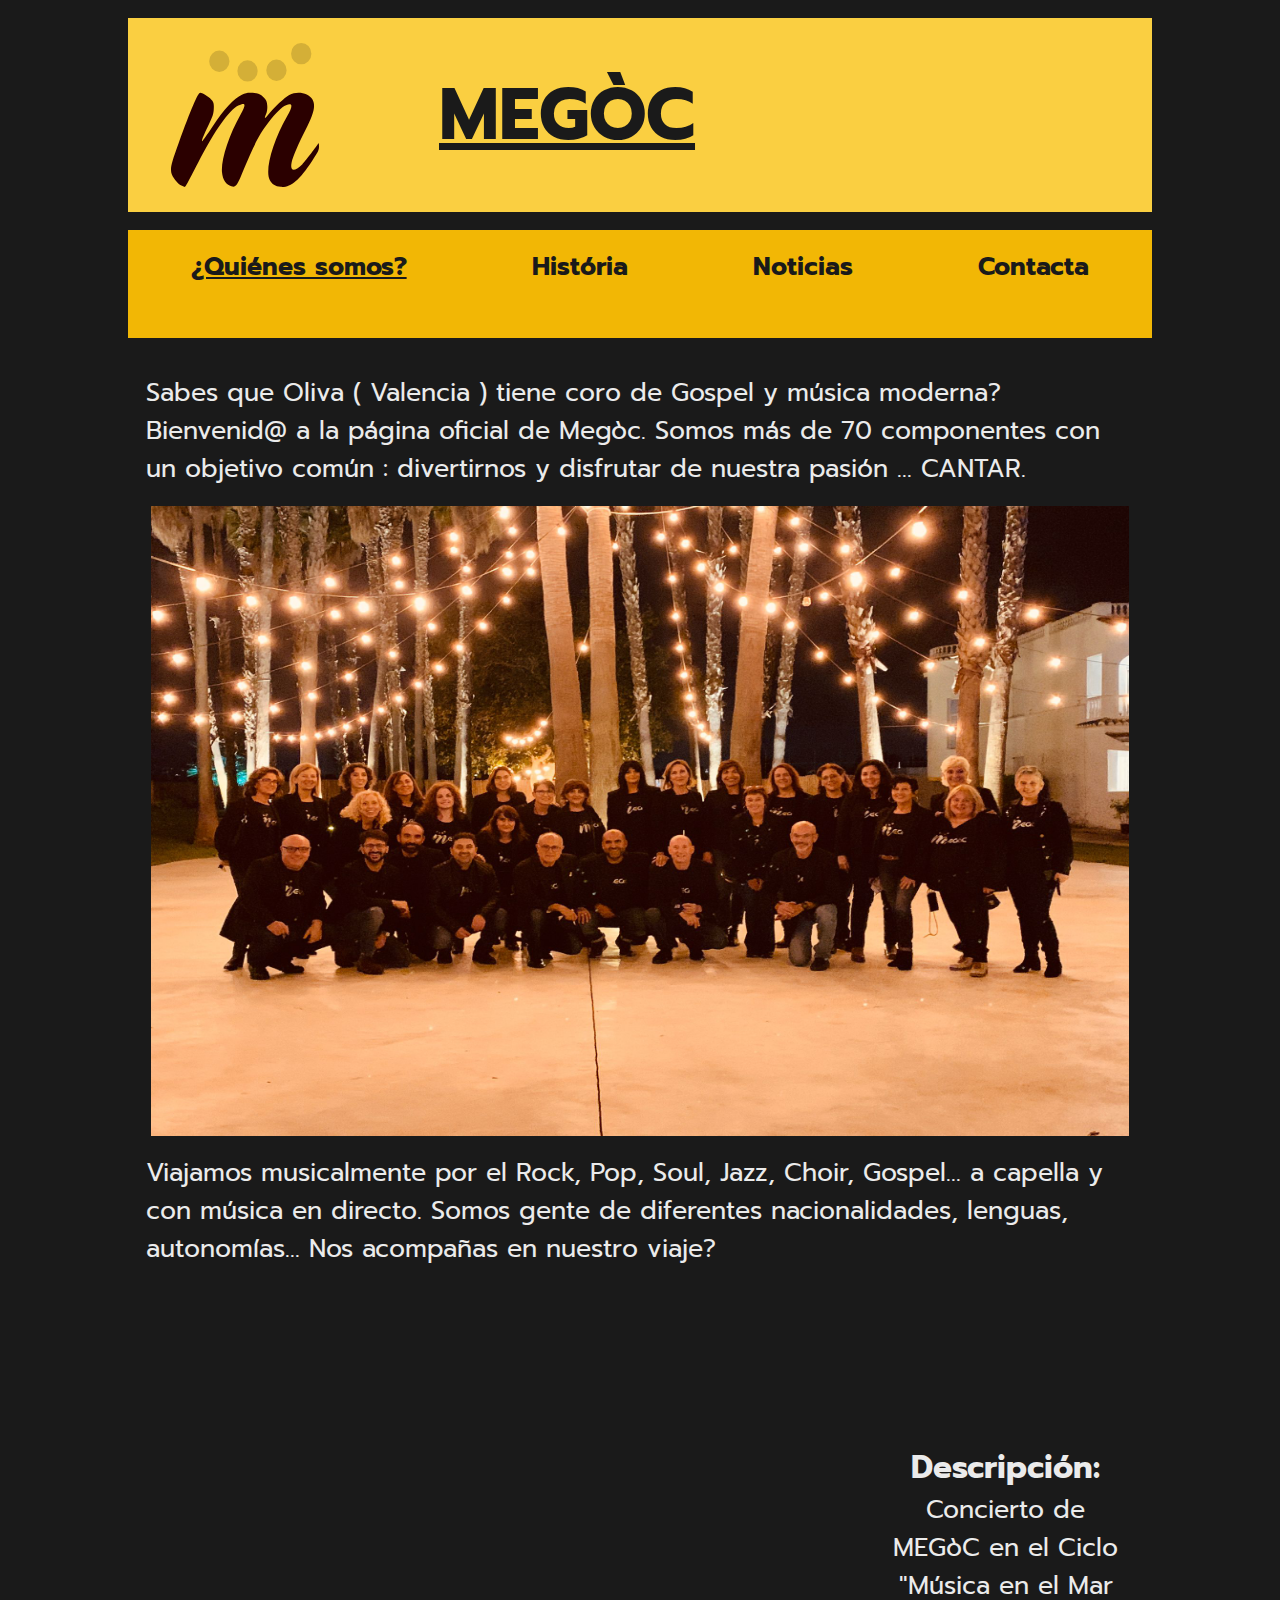
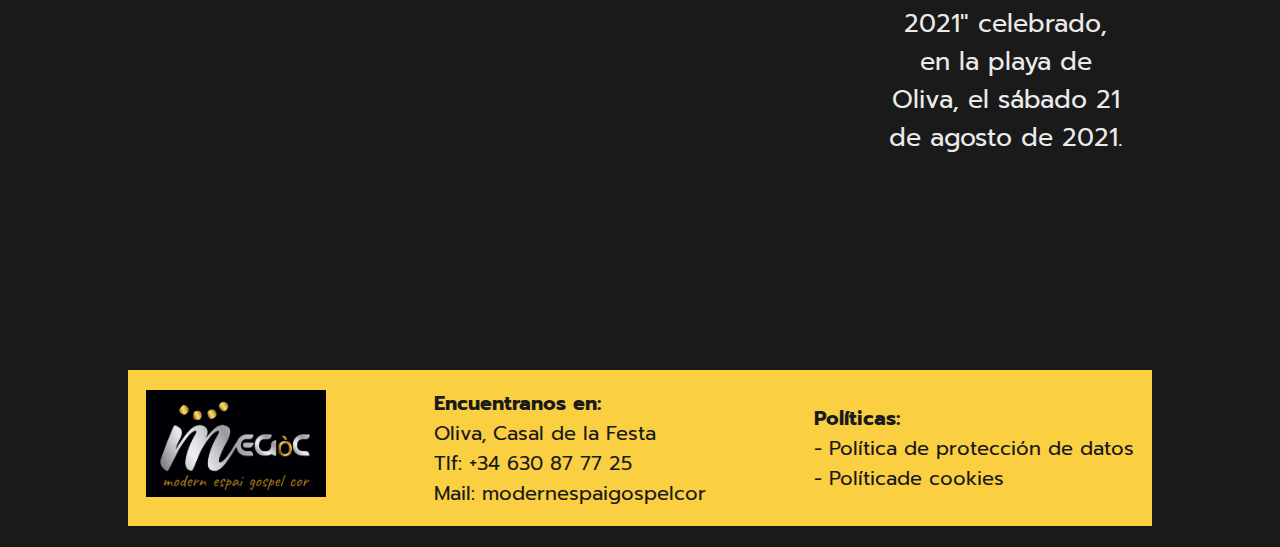
<file: index.html>
<!DOCTYPE html>
<html lang="en">
<head>
    <meta charset="UTF-8">
    <meta http-equiv="X-UA-Compatible" content="IE=edge">
    <meta name="viewport" content="width=device-width, initial-scale=1.0">
    <meta http-equiv="Refresh" content="0; url='./html/quienesSomos.html'" />
    <title></title>
</head>
<body>
</body>
</html>
</file>
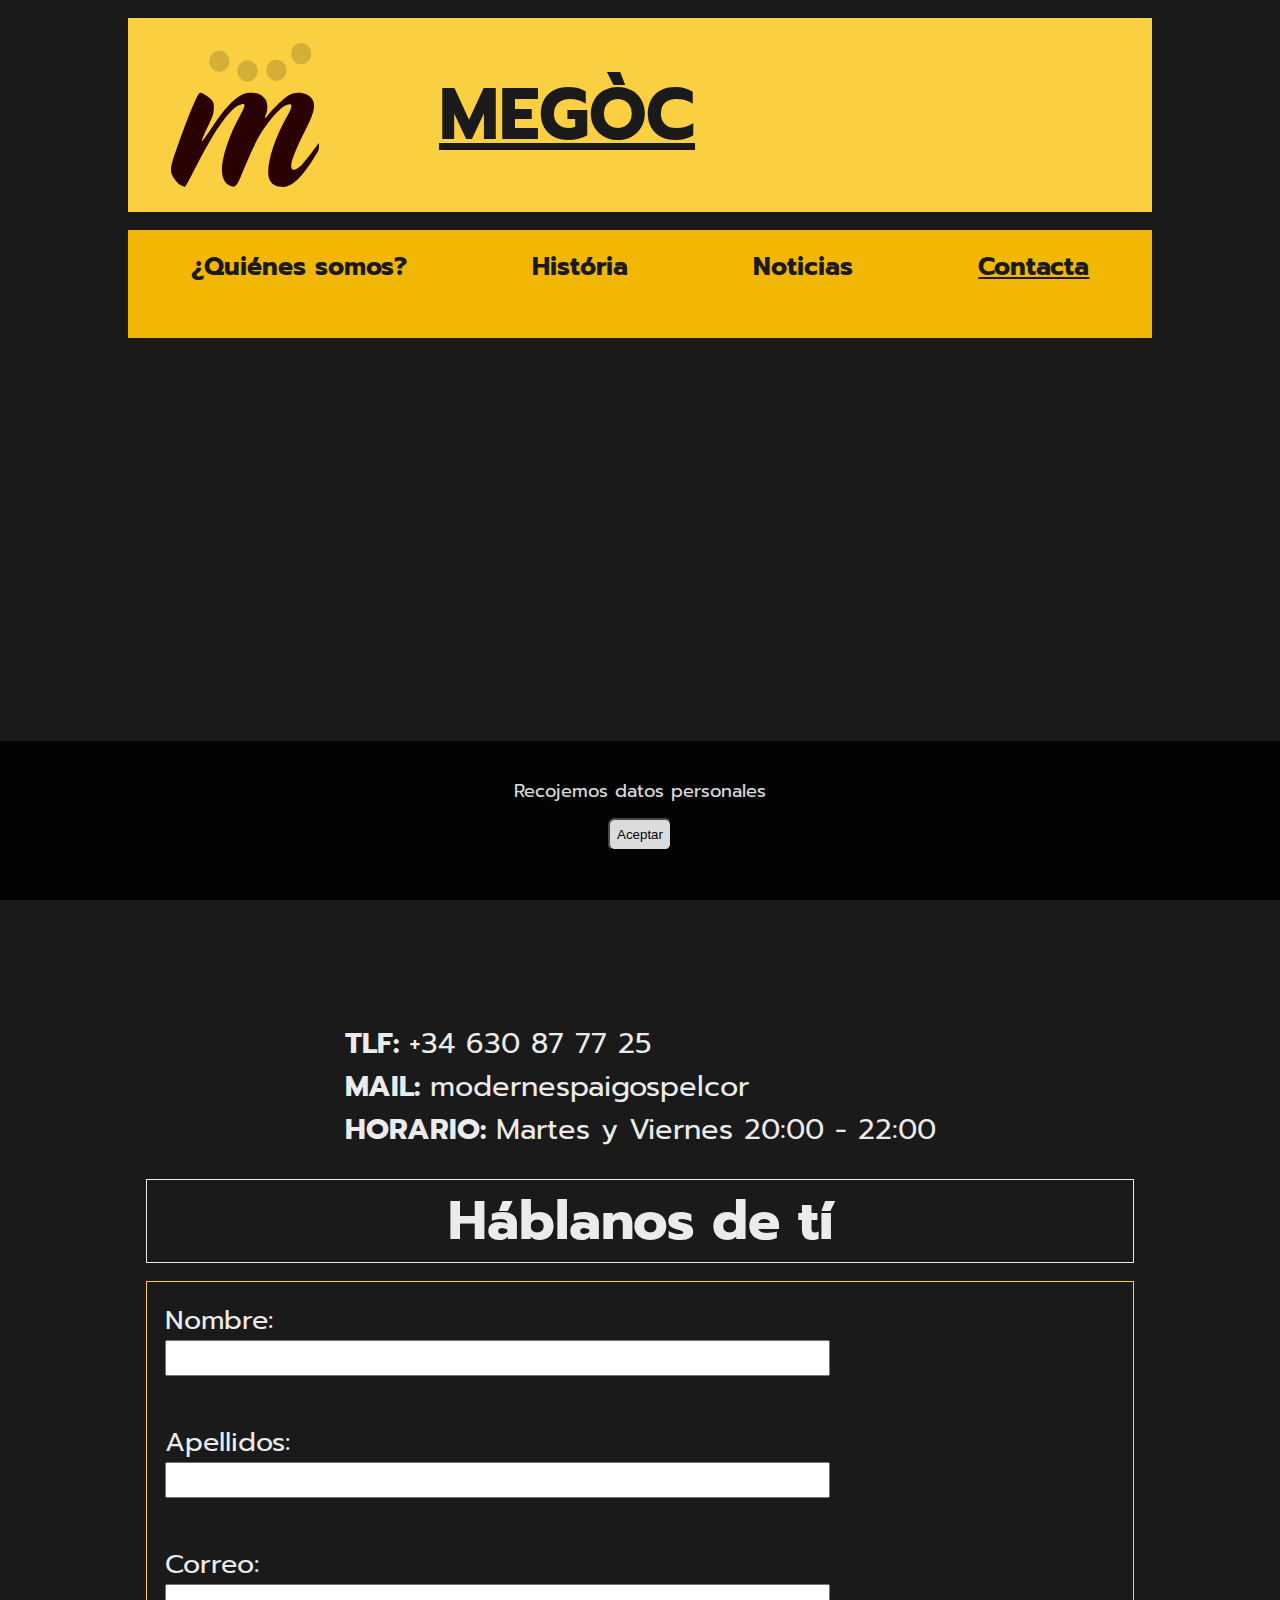
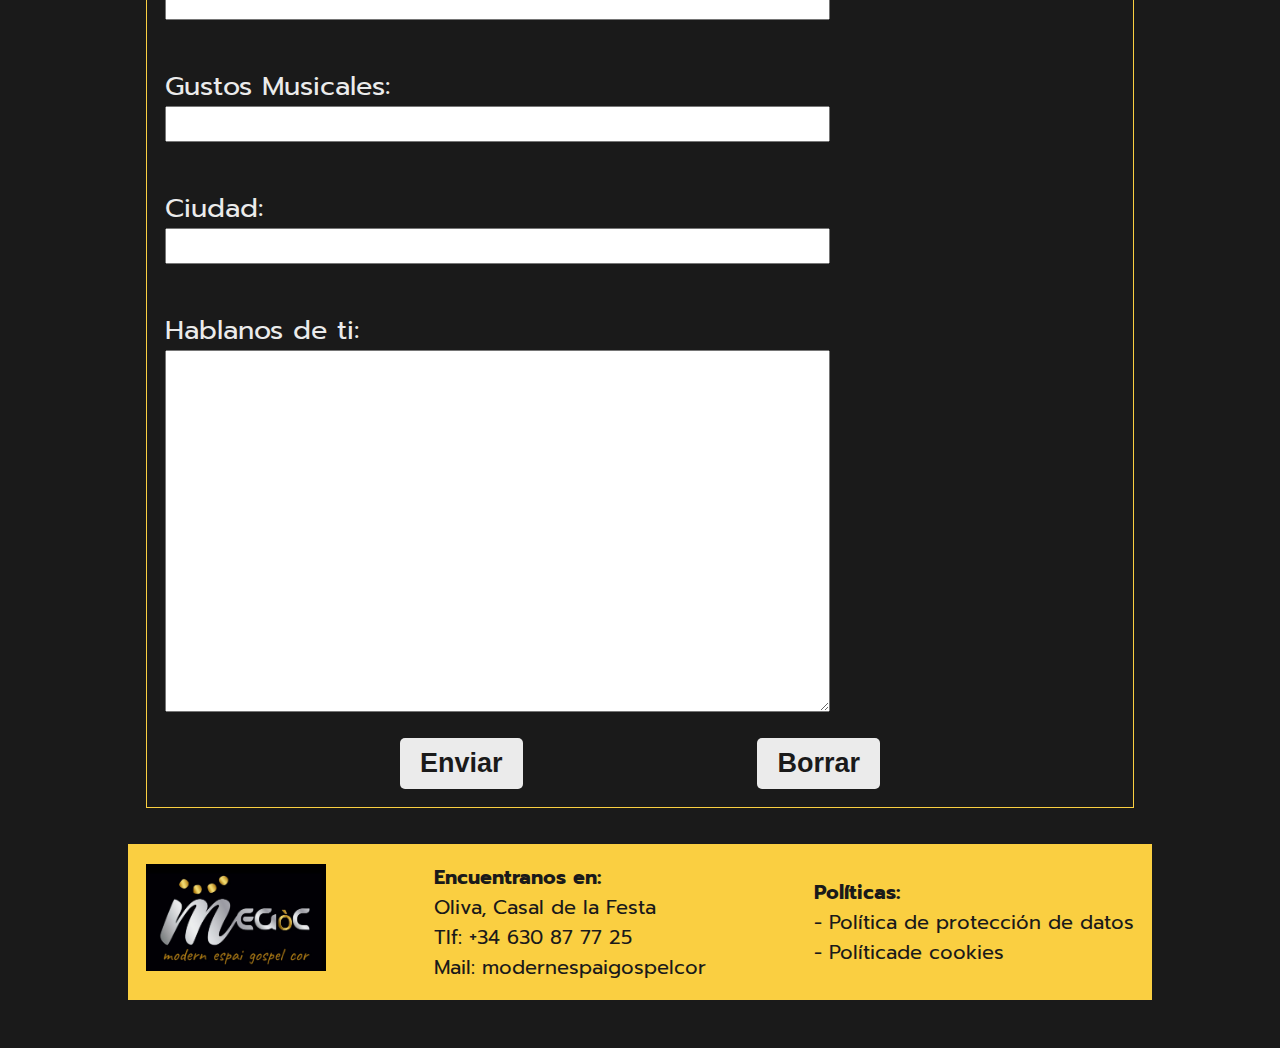
<file: html/contacta.html>
<!DOCTYPE html>
<html lang="en">
<head>
    <meta charset="UTF-8">
    <meta http-equiv="X-UA-Compatible" content="IE=edge">
    <meta name="viewport" content="width=device-width, initial-scale=1.0">
    <meta name="description" content="Página oficial de Megòc, un coro de gospel y música moderna en Oliva, Valencia">
    <title>Contacta</title>
    <link rel="stylesheet" href="../css/layout.css">
    <link rel="stylesheet" href="../css/styles-contacta.css">
    <link rel="stylesheet" href="https://cdnjs.cloudflare.com/ajax/libs/font-awesome/6.3.0/css/all.min.css" integrity="sha512-SzlrxWUlpfuzQ+pcUCosxcglQRNAq/DZjVsC0lE40xsADsfeQoEypE+enwcOiGjk/bSuGGKHEyjSoQ1zVisanQ==" crossorigin="anonymous" referrerpolicy="no-referrer" />
    <link rel="preconnect" href="https://fonts.googleapis.com">
    <link rel="preconnect" href="https://fonts.gstatic.com" crossorigin>
    <link href="https://fonts.googleapis.com/css2?family=Prompt:ital,wght@0,400;0,700;1,400&display=swap" rel="stylesheet">
    <script src="../js/script.js"></script>
</head>
<body>

    <header>
        <div id="logo"><img src="../img/logoMegoc.svg"  alt="logo" ></div>
        <div id="titulo">
            <h1>MEGÒC</h1>
            <div id="redes">
                <div> 
                    <a href="https://www.facebook.com/ModernEspaiGospelCor/" target="_blank"><i class="fa-brands fa-facebook"></i></a>
                    <a href="mailto:modernespaigospelcor@hotmail.com"><i class="fa-solid fa-envelope"></i></a>
                </div>
               <div>
                    <a href="https://www.youtube.com/@modernespaigospelcor-megoc9290" target="_blank"><i class="fa-brands fa-youtube"></i></a>
                    <a href="https://www.instagram.com/modernespaigospelcor/" target="_blank"><i class="fa-brands fa-instagram"></i></a>
               </div>
            </div>
        </div>
        <div id="idiomas-menu">
            <div id="idiomas"><i class="fa-solid fa-globe"></i></div>
            <div id="menu"><i class="fa-solid fa-bars"></i></div>    
        </div>
    </header>
    
    <nav id="navegador">
        <a href="./quienesSomos.html">
            <i class="fa-solid fa-house"></i>
            <strong>¿Quiénes somos?</strong>
        </a>
        <a href="./historia.html">
            <i class="fa-solid fa-book-open"></i>
            <strong>História</strong>
        </a>
        <a href="./noticias.html">
            <i class="fa-solid fa-newspaper"></i>
            <strong>Noticias</strong>
        </a>
        <a href="#">
            <i class="fa-solid fa-phone"></i>
            <strong style="text-decoration:underline;">Contacta</strong>
        </a>
    </nav>

    <main>
        <div id="direccion">
            <iframe src="https://www.google.com/maps/embed?pb=!1m14!1m8!1m3!1d6207.962679455905!2d-0.121275!3d38.924404!3m2!1i1024!2i768!4f13.1!3m3!1m2!1s0xd61e667fd27363d%3A0xa830a8528626fc7e!2sCasa%20de%20la%20Fiesta!5e0!3m2!1ses!2ses!4v1676284150098!5m2!1ses!2ses" style="border:0;" allowfullscreen="" loading="lazy" referrerpolicy="no-referrer-when-downgrade"></iframe>
            <div>
                <p><strong>TLF: </strong>+34 630 87 77 25</p>
                <a href="mailto:modernespaigospelcor@hotmail.com"><strong>MAIL: </strong>modernespaigospelcor</a>
                <p><strong>HORARIO: </strong> Martes y Viernes 20:00 - 22:00</p>
            </div>
        </div>
        <br>
        <h2>Háblanos de tí</h2>
        <form action="#">
            <label for="nombre">Nombre: </label><br>
            <input type="text" id="nombre">
            <br><br>
            <label for="apellido">Apellidos: </label><br>
            <input type="text" id="apellido">
            <br><br>
            <label for="correo">Correo: </label><br>
            <input type="email" id="correo">
            <br><br>
            <label for="gusto">Gustos Musicales: </label><br>
            <input type="text" list="gustos" id="gusto">
            <datalist id="gustos">
                <option value="ROCK">
                <option value="POP">
                <option value="CLASICO">
                <option value="OTROS">
            </datalist>
            <br><br>
            <label for="ciudad">Ciudad: </label><br>
            <input type="text" id="ciudad">
            <br><br>
            <label>Hablanos de ti:</label><br>
            <textarea id="sobreti" cols="50" rows="12"></textarea>
            <div id="submit">
                <button type="submit">Enviar</button>
                <button type="reset">Borrar</button>
            </div>
        </form>

    </main>

    <footer>
        <div><img src="../img/foto.png" alt="fotoMegoc"></div>
        <div>
            <p><strong>Encuentranos en:</strong></p>
            <p>Oliva, Casal de la Festa</p>
            <p>Tlf: +34 630 87 77 25</p>
            <p><a href="mailto:modernespaigospelcor@hotmail.com">Mail: modernespaigospelcor</a></p>
        </div>
        <div>
            <p><strong>Políticas:</strong></p>
            <ul>
                <li><a href="#">- Política de protección de datos</a></li>
                <li><a href="#">- Políticade cookies</a></li>
            </ul>
         </div>
    </footer>

    <aside id="cookies">
        <p>Recojemos datos personales</p> 
        <p><button onclick="cerrarCookies()">Aceptar</button></p>
     </aside>

</body>
<script src="../js/script.js"></script>
</html>
</file>
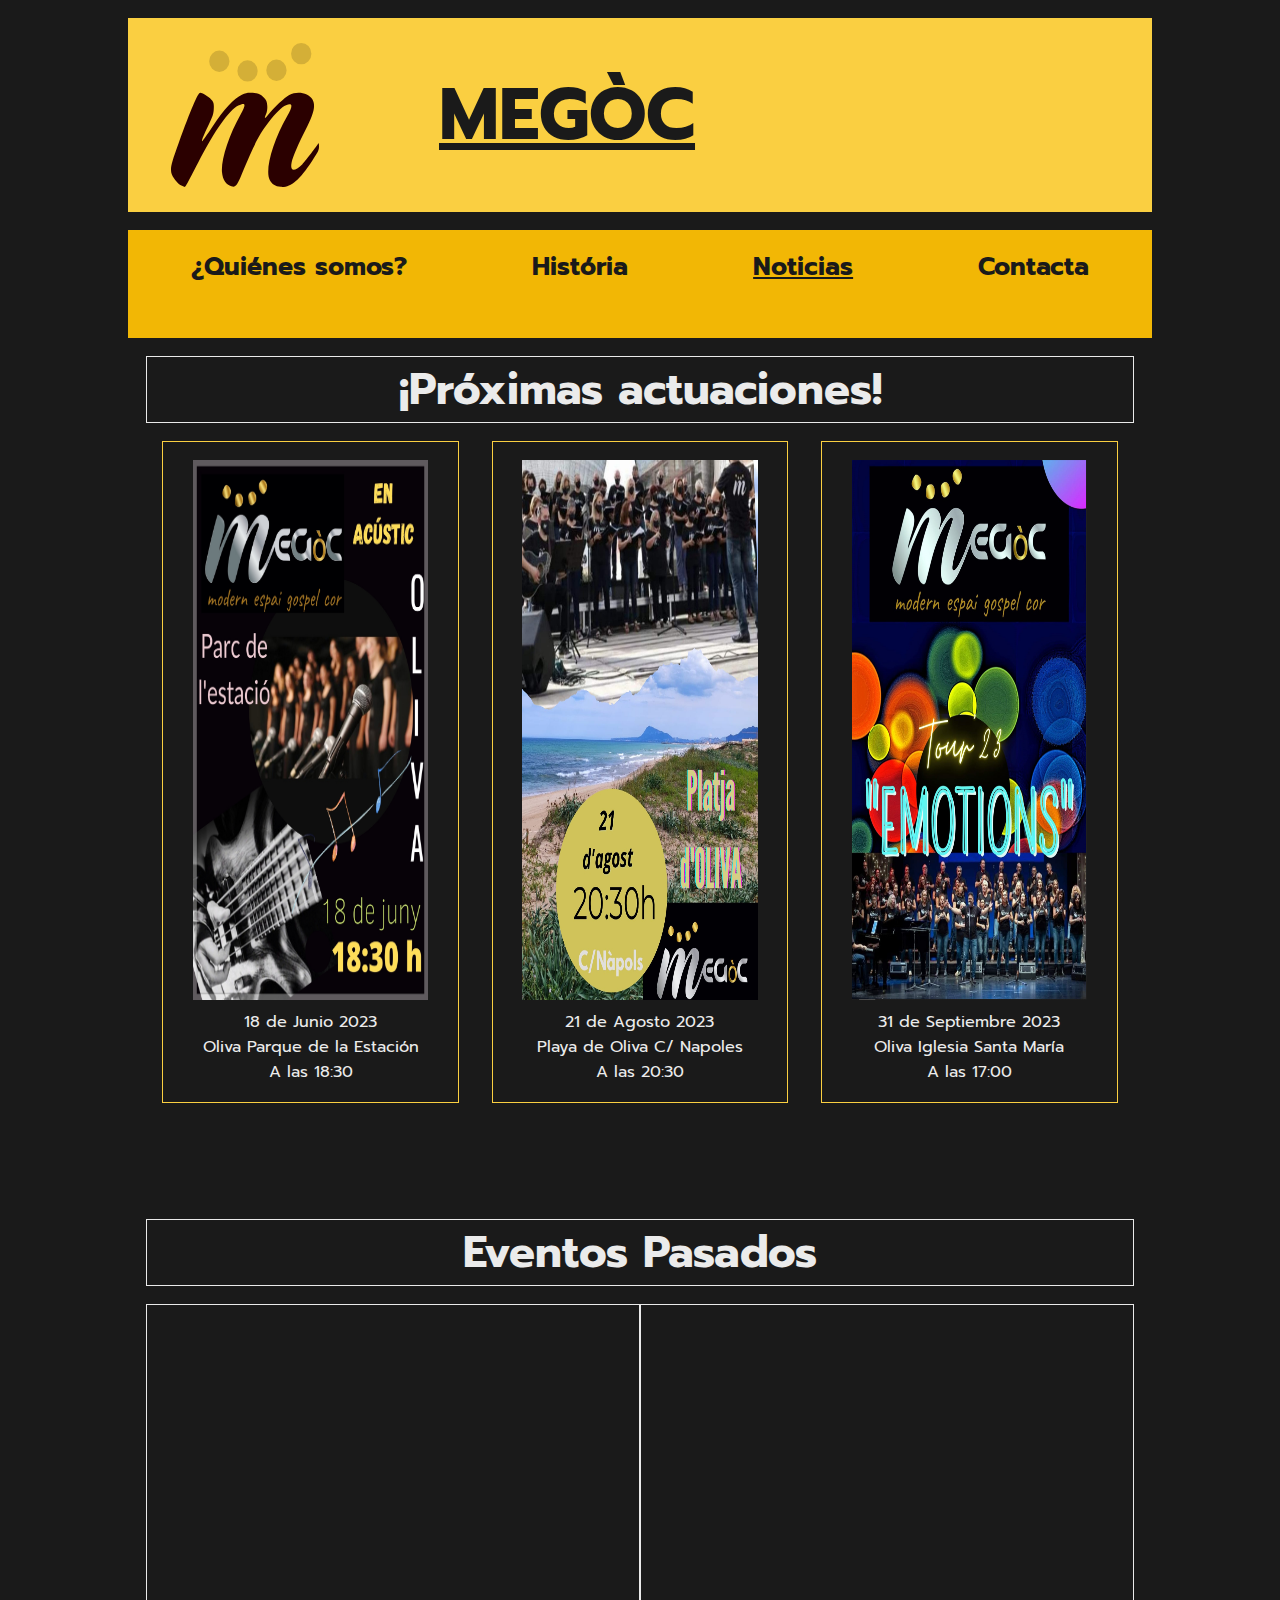
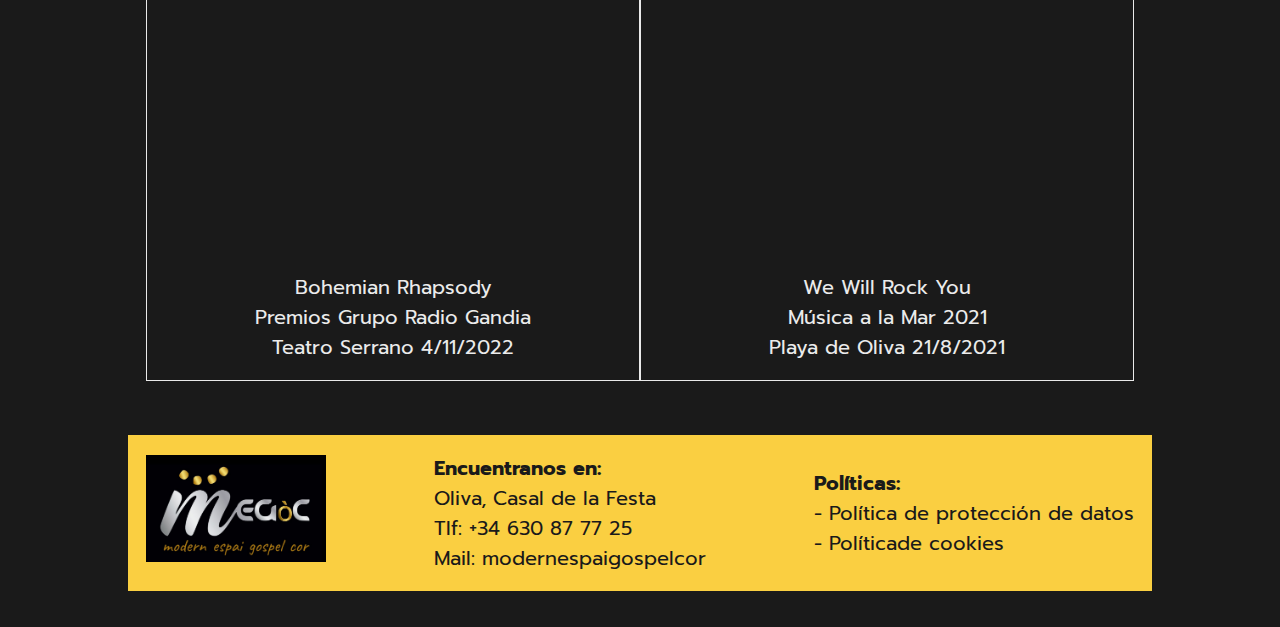
<file: html/noticias.html>
<!DOCTYPE html>
<html lang="en">
<head>
    <meta charset="UTF-8">
    <meta http-equiv="X-UA-Compatible" content="IE=edge">
    <meta name="viewport" content="width=device-width, initial-scale=1.0">
    <meta name="description" content="Página oficial de Megòc, un coro de gospel y música moderna en Oliva, Valencia">
    <title>Noticias</title>
    <link rel="stylesheet" href="../css/layout.css">
    <link rel="stylesheet" href="../css/styles-noticias.css">
    <link rel="stylesheet" href="https://cdnjs.cloudflare.com/ajax/libs/font-awesome/6.3.0/css/all.min.css" integrity="sha512-SzlrxWUlpfuzQ+pcUCosxcglQRNAq/DZjVsC0lE40xsADsfeQoEypE+enwcOiGjk/bSuGGKHEyjSoQ1zVisanQ==" crossorigin="anonymous" referrerpolicy="no-referrer" />
    <link rel="preconnect" href="https://fonts.googleapis.com">
    <link rel="preconnect" href="https://fonts.gstatic.com" crossorigin>
    <link href="https://fonts.googleapis.com/css2?family=Prompt:ital,wght@0,400;0,700;1,400&display=swap" rel="stylesheet">
    <script src="../js/script.js"></script>

</head>
<body>

    <header>
        <div id="logo"><img src="../img/logoMegoc.svg"  alt="logo" ></div>
        <div id="titulo">
            <h1>MEGÒC</h1>
            <div id="redes">
                <div> 
                    <a href="https://www.facebook.com/ModernEspaiGospelCor/" target="_blank"><i class="fa-brands fa-facebook"></i></a>
                    <a href="mailto:modernespaigospelcor@hotmail.com"><i class="fa-solid fa-envelope"></i></a>
                </div>
               <div>
                    <a href="https://www.youtube.com/@modernespaigospelcor-megoc9290" target="_blank"><i class="fa-brands fa-youtube"></i></a>
                    <a href="https://www.instagram.com/modernespaigospelcor/" target="_blank"><i class="fa-brands fa-instagram"></i></a>
               </div>
            </div>
        </div>
        <div id="idiomas-menu">
            <div id="idiomas"><i class="fa-solid fa-globe"></i></div>
            <div id="menu"><i class="fa-solid fa-bars"></i></div>    
        </div>
    </header>
    
    <nav id="navegador">
        <a href="./quienesSomos.html">
            <i class="fa-solid fa-house"></i>
            <strong>¿Quiénes somos?</strong>
        </a>
        <a href="./historia.html">
            <i class="fa-solid fa-book-open"></i>
            <strong>História</strong>
        </a>
        <a href="#">
            <i class="fa-solid fa-newspaper"></i>
            <strong  style="text-decoration:underline;">Noticias</strong>
        </a>
        <a href="./contacta.html">
            <i class="fa-solid fa-phone"></i>
            <strong>Contacta</strong>
        </a>
    </nav>

    <main>

        <h2>¡Próximas actuaciones!</h2>

        <div id="proximo">


            <div id="act2">
                <img src="../img/proximaactuacion2.jpg" alt="actuacion 2">
                <p>18 de Junio 2023</p>
                <p>Oliva Parque de la Estación</p>
                <p>A las 18:30</p>
            </div>

            <div id="act1">
                <img src="../img/proximaactuacion.jpg" alt="actuacion 1">
                <p>21 de Agosto 2023</p>
                <p>Playa de Oliva C/ Napoles</p>
                <p>A las 20:30</p>
            </div>

            <div id="act3">
                <img src="../img/proximo3.PNG" alt="actuacion 3">
                <p>31 de Septiembre 2023</p>
                <p>Oliva Iglesia Santa María</p>
                <p>A las 17:00</p>
            </div>


        </div>
        <br><br>
        <h2>Eventos Pasados</h2>
        <div id="pasado">

            <div id="ev1">
                <iframe src="https://www.youtube.com/embed/IUOp0UDE9yw?start=2" title="YouTube video player" frameborder="0" allow="accelerometer; autoplay; clipboard-write; encrypted-media; gyroscope; picture-in-picture; web-share" allowfullscreen></iframe>
                <p>Bohemian Rhapsody</p>
                <p>Premios Grupo Radio Gandia</p>
                <p>Teatro Serrano 4/11/2022</p>
            </div>

            <div id="ev2">
                <iframe src="https://www.youtube.com/embed/PHHjJd4qBnM?start=2" title="YouTube video player" frameborder="0" allow="accelerometer; autoplay; clipboard-write; encrypted-media; gyroscope; picture-in-picture; web-share" allowfullscreen></iframe>
                <p>We Will Rock You </p>
                <p>Música a la Mar 2021</p>
                <p>Playa de Oliva 21/8/2021</p>
            </div>

        </div>

    </main>

    <footer>
        <div><img src="../img/foto.png" alt="fotoMegoc"></div>
        <div>
            <p><strong>Encuentranos en:</strong></p>
            <p>Oliva, Casal de la Festa</p>
            <p>Tlf: +34 630 87 77 25</p>
            <p><a href="mailto:modernespaigospelcor@hotmail.com">Mail: modernespaigospelcor</a></p>
        </div>
        <div>
            <p><strong>Políticas:</strong></p>
            <ul>
                <li><a href="#">- Política de protección de datos</a></li>
                <li><a href="#">- Políticade cookies</a></li>
            </ul>
         </div>
    </footer>
    
</body>
<script src="../js/script.js"></script>

</html>
</file>
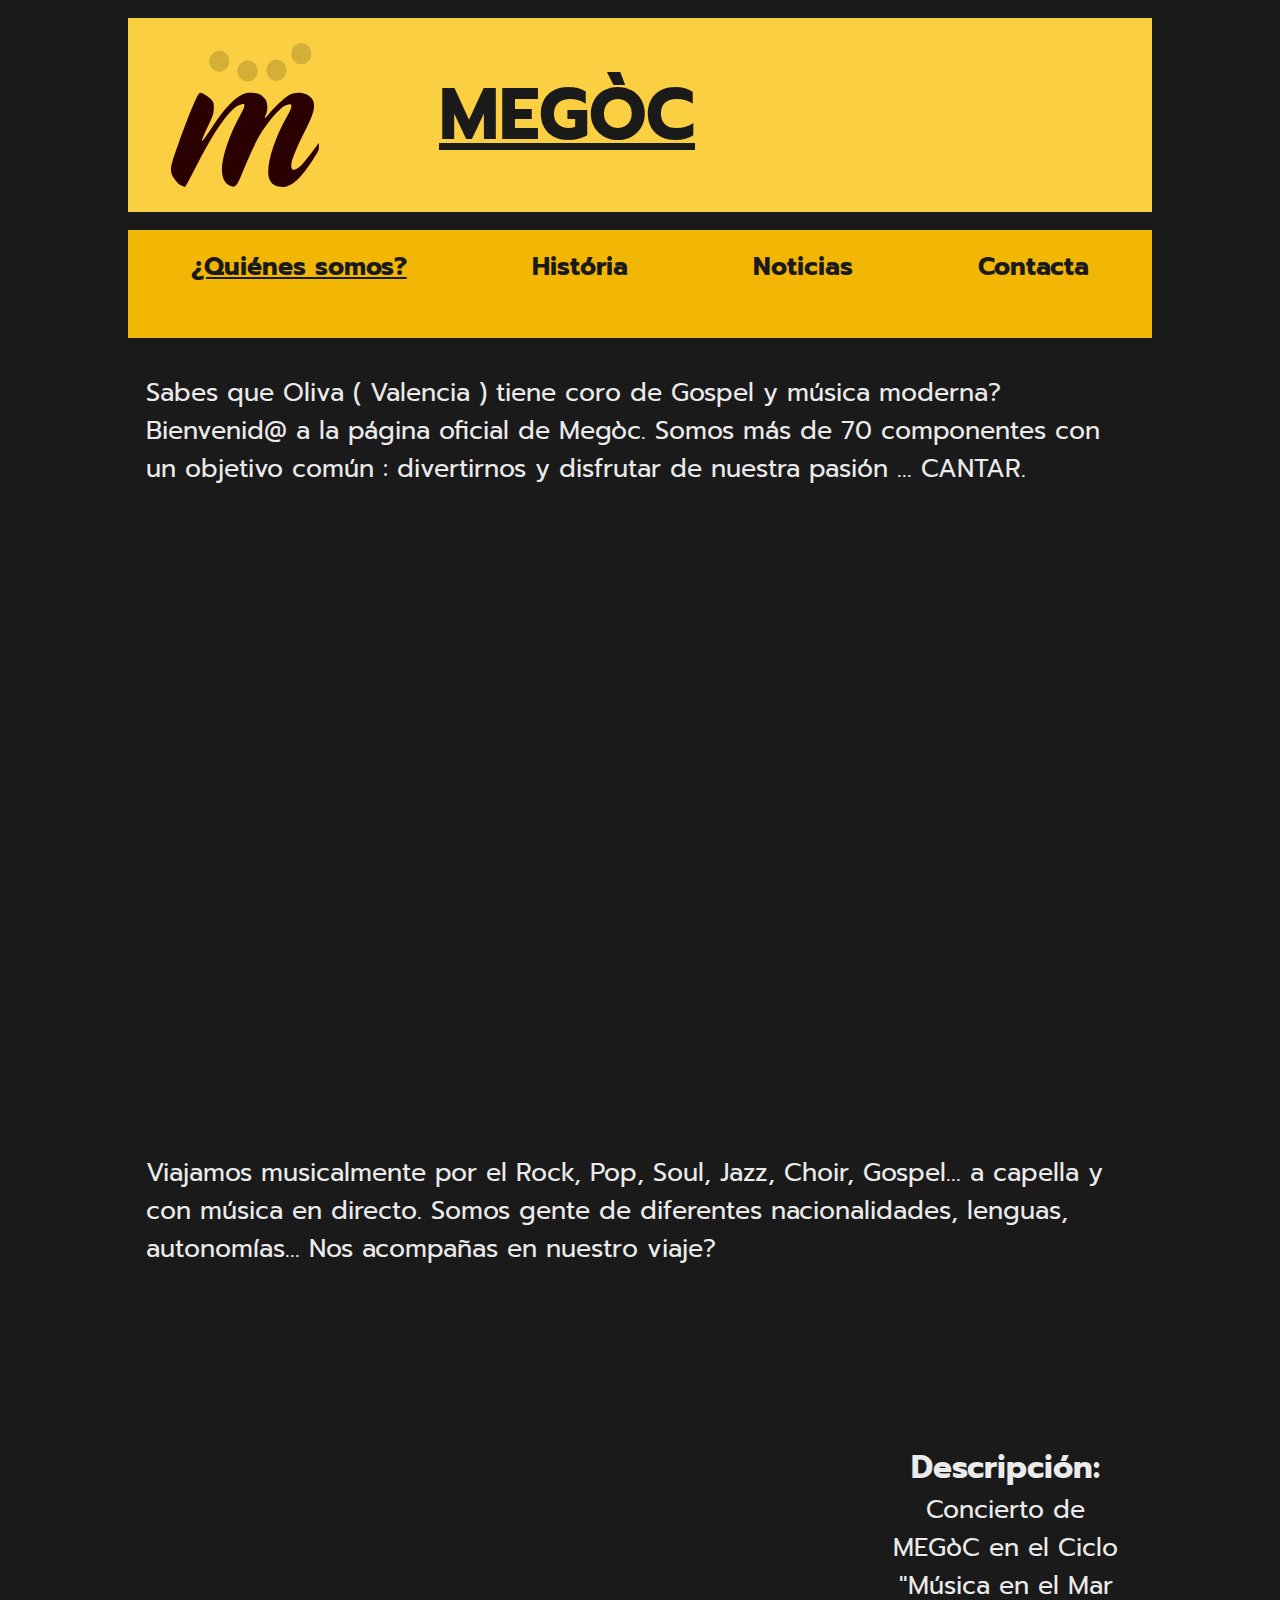
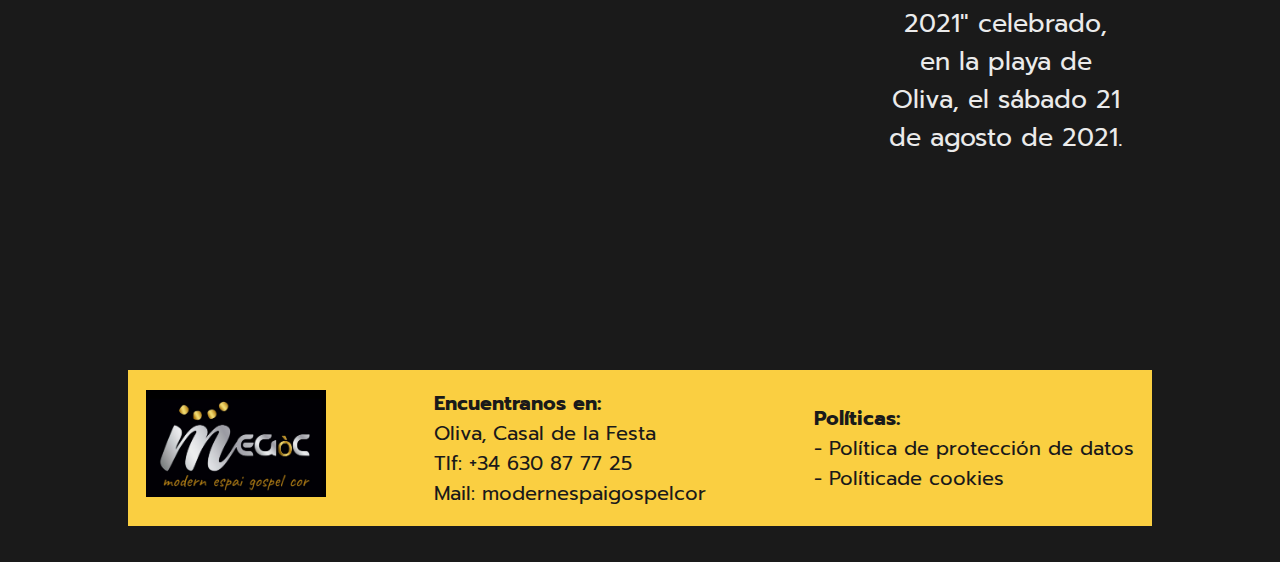
<file: html/quienesSomos.html>
<!DOCTYPE html>
<html lang="en">
<head>
    <meta charset="UTF-8">
    <meta http-equiv="X-UA-Compatible" content="IE=edge">
    <meta name="viewport" content="width=device-width, initial-scale=1.0">
    <meta name="description" content="Página oficial de Megòc, un coro de gospel y música moderna en Oliva, Valencia">
    <title>¿Quienes Somos?</title>
    <link rel="stylesheet" href="../css/layout.css">
    <link rel="stylesheet" href="../css/styles-index.css">
    <link rel="stylesheet" href="https://cdnjs.cloudflare.com/ajax/libs/font-awesome/6.3.0/css/all.min.css" integrity="sha512-SzlrxWUlpfuzQ+pcUCosxcglQRNAq/DZjVsC0lE40xsADsfeQoEypE+enwcOiGjk/bSuGGKHEyjSoQ1zVisanQ==" crossorigin="anonymous" referrerpolicy="no-referrer" />
    <link rel="preconnect" href="https://fonts.googleapis.com">
    <link rel="preconnect" href="https://fonts.gstatic.com" crossorigin>
    <link href="https://fonts.googleapis.com/css2?family=Prompt:ital,wght@0,400;0,700;1,400&display=swap" rel="stylesheet">
</head>
<body>

    <header>
        <div id="logo"><img src="../img/logoMegoc.svg"  alt="logo" ></div>
        <div id="titulo">
            <h1>MEGÒC</h1>
            <div id="redes">
                <div> 
                    <a href="https://www.facebook.com/ModernEspaiGospelCor/" target="_blank"><i class="fa-brands fa-facebook"></i></a>
                    <a href="mailto:modernespaigospelcor@hotmail.com"><i class="fa-solid fa-envelope"></i></a>
                </div>
               <div>
                    <a href="https://www.youtube.com/@modernespaigospelcor-megoc9290" target="_blank"><i class="fa-brands fa-youtube"></i></a>
                    <a href="https://www.instagram.com/modernespaigospelcor/" target="_blank"><i class="fa-brands fa-instagram"></i></a>
               </div>
            </div>
        </div>
        <div id="idiomas-menu">
            <div id="idiomas"><i class="fa-solid fa-globe"></i></div>
            <div id="menu"><i class="fa-solid fa-bars"></i></div>    
        </div>
    </header>
    
    <nav id="navegador" class="view">
        <a href="#">
            <i class="fa-solid fa-house"></i>
            <strong  style="text-decoration:underline;">¿Quiénes somos?</strong>
        </a>
        <a href="./historia.html">
            <i class="fa-solid fa-book-open"></i>
            <strong>História</strong>
        </a>
        <a href="./noticias.html">
            <i class="fa-solid fa-newspaper"></i>
            <strong>Noticias</strong>
        </a>
        <a href="./contacta.html">
            <i class="fa-solid fa-phone"></i>
            <strong>Contacta</strong>
        </a>
    </nav>

    <main>
        <p>Sabes que Oliva ( Valencia ) tiene coro de Gospel y música moderna? Bienvenid@ a la página oficial de Megòc.
            Somos más de 70 componentes con un objetivo común : divertirnos y disfrutar de nuestra pasión ... CANTAR.            
        </p>
        <div id="carrusel"></div>
        <p>Viajamos musicalmente por el Rock, Pop, Soul, Jazz, Choir, Gospel... a capella y con música en directo.
            Somos gente de diferentes nacionalidades, lenguas, autonomías... Nos acompañas en nuestro viaje?</p>
        <div id="video">
                <iframe src="https://www.youtube.com/embed/awQo9NsAREk?start=23" title="YouTube video player" frameborder="0" allow="accelerometer; autoplay; clipboard-write; encrypted-media; gyroscope; picture-in-picture; web-share" allowfullscreen></iframe>            <div>
                <h3>Descripción: </h3>
                <p>Concierto de MEGòC en el Ciclo "Música en el Mar 2021" celebrado, en la playa de Oliva, el sábado 21 de agosto de 2021.</p>
            </div>
        </div>
        
    </main>
     
    <footer>
        <div><img src="../img/foto.png" alt="fotoMegoc"></div>
        <div>
            <p><strong>Encuentranos en:</strong></p>
            <p>Oliva, Casal de la Festa</p>
            <p>Tlf: +34 630 87 77 25</p>
            <p><a href="mailto:modernespaigospelcor@hotmail.com">Mail: modernespaigospelcor</a></p>
        </div>
        <div>
            <p><strong>Políticas:</strong></p>
            <ul>
                <li><a href="#">- Política de protección de datos</a></li>
                <li><a href="#">- Políticade cookies</a></li>
            </ul>
         </div>
    </footer>    

</body>
<script src="../js/script.js" type="text/javascript"></script>

</html>
</file>
<file: css/layout.css>
@charset "UTF-8";

*{
    margin: 0; padding: 0;
    text-decoration: none;
    box-sizing: border-box;
}

:root{
    font-family: 'Prompt', sans-serif;
    font-size: 20px;
    background-color: #1a1a1a;
    color: #ebebeb;
}
i{
    font-size:2rem;
    color: #1a1a1a;
    transition: color 0.5s ease;
}

body{
    display: grid;
    grid-template-columns: 1fr;
    grid-template-areas:    "hd"
                            "ma"
                            "nv";
}

header{
    grid-area: hd;
    display: grid;
    grid-template-columns: 1fr 3.5fr 0.5fr;
    grid-template-areas:    "im mg id" ;
    background-color: #facf41;
    color: #1a1a1a;
    justify-content: center;
    padding: 1rem;
}
header div#logo{
    display: flex;
    justify-content: center;
    align-items: center;
    grid-area: im;            
}
header div#logo img{   
    width: 75%;
}
header div#titulo{
    grid-area: mg;
    display: flex;
    justify-content: space-around;
    align-items: center;
}
header div#titulo h1{    
    font-size: 1.5rem;
    text-decoration: underline;
}
header div#redes *{
    padding: 0.3rem;
}
header div#idiomas-menu{
    display: flex;
    flex-direction: column;    
    align-items: center;
    justify-content: space-between;
}

i:hover{
    color: #ebebeb;
}

.hide{
    display: none;
}
.view{
    display: flex;
}

nav{    
    position: fixed;
    bottom: 0;
    left: 0;
    grid-area: nv;
    display: flex;           
    width: 100%;
    justify-content: space-around;
    padding-top: 1rem;    
    background-color: #F2B705;
    text-align: center;
    height: 4.5rem ;     
          
}
nav a{
    display: flex;
    flex-direction: column;
    color: #1a1a1a;
    margin-bottom: 1rem;
    transition: color 0.5s ease;
}
nav a:hover{
    color: #ebebeb;
}
nav a strong{
    font-size: 0.9rem;
}

footer{
    display:none;
}
main {
    width: 100%;
}

@media (max-width: 450px){
    header div#titulo h1{    
        display: none;
    }
    nav strong{
      display: none;
    }
}

@media (min-width: 768px){
    :root{
        font-size: 18px;
    }
    i{
        font-size: 2.5rem;
    }
    body{
        margin: 0 auto;
        width: 90%;
        grid-template-areas:    "hd"
                                "nv"
                                "ma"
                                "ft";   
    }
    header div#titulo h1{
        font-size: 2.5rem;
    }
    nav{
        position:relative;
        
        margin-top: 1rem;
        height: 6rem;
    }
    nav a strong{
        font-size: 1.4rem;
    }

    footer{
        font-size: 1rem;
        display: block;
        background-color: #facf41;        
        grid-area: ft;
        color: #1a1a1a;
        display: flex;
        padding: 1rem;
        margin-bottom: 1rem;
        align-items: center;
        justify-content: space-between;
    }
    footer a{
        color: #1a1a1a;
    }
    footer div img{
        width: 8rem;
    }
    footer ul  {
        list-style: none;
    }
}

@media (min-width: 1024px){
    :root{
        font-size: 18px;
    }
    body{
        margin: 1rem auto;
        width: 80%;
    }
    header div#titulo h1{
        font-size: 4rem;
    }
    footer{
        font-size: 1.1rem;
    }
    footer div img {
        width: 10rem;
    }

}

aside#cookies{
    position: fixed;
    left: 0; bottom: 0;
    opacity: 85%;
    width: 100%;
    background-color: black;
    color: white;
    text-align: center;
    padding: 2em;
}
aside#cookies button{
    margin: 1em;
    padding: 0.5em;
    border-radius: 0.5em;
    background-color: white;
}
</file>
<file: css/styles-contacta.css>
main{
    padding: 1rem;
    margin-bottom: 1rem;
    margin-top: 1rem;
    grid-area: ma;
}
main div#direccion{
    display: flex;
    align-items: center;
    flex-direction: column;
    justify-content: space-around;
}
main div#direccion iframe{
    width: 100%;
    height: 25rem;
    margin-bottom: 1rem;
}
main h2{
    font-size: 1.2rem;
    margin-bottom: 1rem;
    text-align: center;
    border: 1px solid #ebebeb;
}
main div#direccion div{
    font-size: 1rem;
}
main div#direccion a{
    color: #ebebeb;
}
main form{
    border: 1px solid #facf41;
    padding: 1rem;
}
main form input{
    width: 70%;
    height: 1.4rem;
    margin-bottom: 1rem;
    font-size: 1.2rem;
}
main form label{
    font-size: 1rem;
}
main form textarea{
    width: 70%;
    margin-bottom: 1rem;
    font-size: 1rem;

}
main form div#submit{
    display: flex;
    justify-content: space-evenly;
}
main form div#submit button{
    padding: 10px 20px;
    border: none;
    background-color: #ebebeb;
    color: #1a1a1a;
    font-size: 1rem;
    border-radius: 5px;
    font-weight: bold;
}



@media (min-width: 768px){
    main div#direccion div{
        font-size: 1.6rem;
    }
    main div#direccion iframe{
        height: 30rem;
    }
    main h2{
        font-size: 2.2rem;
    }
    main form input{
        height: 2rem;
        font-size: 1.3rem;
    }
    main form label{
        font-size: 1.5rem;
    }
    main form textarea{
        font-size: 1.5rem;

    }    
    main form div#submit button{
        font-size: 1.5rem;
    }



}

@media (min-width: 1024px){
    main div#direccion iframe{
        height: 35rem;
    }
    main div#direccion div{
        font-size: 1.6rem;
    }
     main h2{
        font-size: 3rem;
    }
    

}
</file>
<file: css/styles-noticias.css>
main{
    padding: 1rem;
    margin-bottom: 1rem;
    grid-area: ma;
    font-size: 1rem;
}
main h2{
    font-size: 2rem;
    text-align: center;
    border: 1px solid #eaeaea;
    margin-bottom: 1rem;
}
main div#proximo div{
    display: flex;
    flex-direction: column;
    align-items: center;
    border: 1px solid #facf41;
    margin-bottom: 1rem;
    padding-bottom: 1rem;
}
main div#proximo div img{
    width: 100%;
    height: 25rem;
    margin-top: 1rem;
    margin-bottom: 0.5rem;
}

main div#pasado {
    display: flex;
    flex-direction: column;
}
main div#pasado div{
    display: flex;
    flex-direction: column;
    align-items: center;
    border: 1px solid #eaeaea;
    margin-bottom: 1rem;
    padding-bottom: 1rem;
}
main div#pasado div iframe{
    width: 100%;
    height: 25rem;
    margin-top: 1rem;
    margin-bottom: 0.5rem;
}

@media (min-width: 768px){
    main{
        font-size: 1.8rem;
    }
    main h2{
        font-size: 2.4rem;
    }
    main div#proximo div img{
      height: 35rem;
    }
    main div#pasado div iframe{
        height: 35rem;
    }

}

@media (min-width: 1024px){
    main div#proximo{
        display: flex;
        flex-direction: row;
        justify-content: space-around;
    }
    main div#proximo div{
        font-size: 50%;
        width: 30%;
    }
    main div#proximo div img{
        width: 80%;
        height: 30rem;
    }
    main div#pasado{
        display: flex;
        flex-direction: row;
    }
    main div#pasado div{
        font-size: 1.1rem;
    }
    main div#pasado div iframe{
        width: 80%;
        height: 30rem;
    } 
    main div#pasado div#ev1{
        width: 80%;
    }
    main div#pasado div#ev2{
        width: 80%;
    }

}
</file>
<file: css/styles-index.css>
main{
    padding: 1rem;
    margin-bottom: 1rem;
    margin-top: 1rem;
    grid-area: ma;
    display: flex;
    flex-direction: column;
    align-items: center;
    font-size: 1.2rem;    
    
}
main p{
    font-size: 0.9rem;
}
main div#carrusel {
    margin-top: 1rem;
    margin-bottom: 1rem;
    width: 99%;
    height: 15rem;
    background-size: 100% 100%;
    animation: carrusel 12s ease infinite ;
}
main div#video{
    display: flex;
    align-items: center;
    flex-direction: column;
    text-align: center;
}
main div#video iframe{
    width: 100%;
    height: 15rem;
    margin-bottom: 1rem;
    margin-top: 1rem;
}
main div#video div{
    font-size: 0.9rem;
}

@keyframes carrusel {
    0%, 25%{
        background-image: url("../img/ellos.jpeg");
    }
    30%, 50%{
        background-image: url("../img/ellos2.jpg");
    }
    55%, 75%{
        background-image: url("../img/actuacion.jpg");
    }
    80%, 100%{
        background-image: url("../img/actuacion2.jpg");
    }
}

@media (min-width: 768px){
    main div#carrusel {
        height: 25rem;
    }
    main div#video iframe {
        height: 25rem;
    }
    main p{
        font-size: 1.4rem;
    }
    main div#video div{
        font-size:1.5rem;
    }

    
}

@media (min-width: 1024px){
    
    main div#video iframe{
        height: 35rem;
    }

    main div#carrusel {
        height: 35rem;
    }
    main div#video{
        flex-direction: row;
    }
    main div#video iframe{
        width: 74%;        
        margin-right: 10px;
    }
    main div#video div{
        width: 24%;
    }

}
</file>
